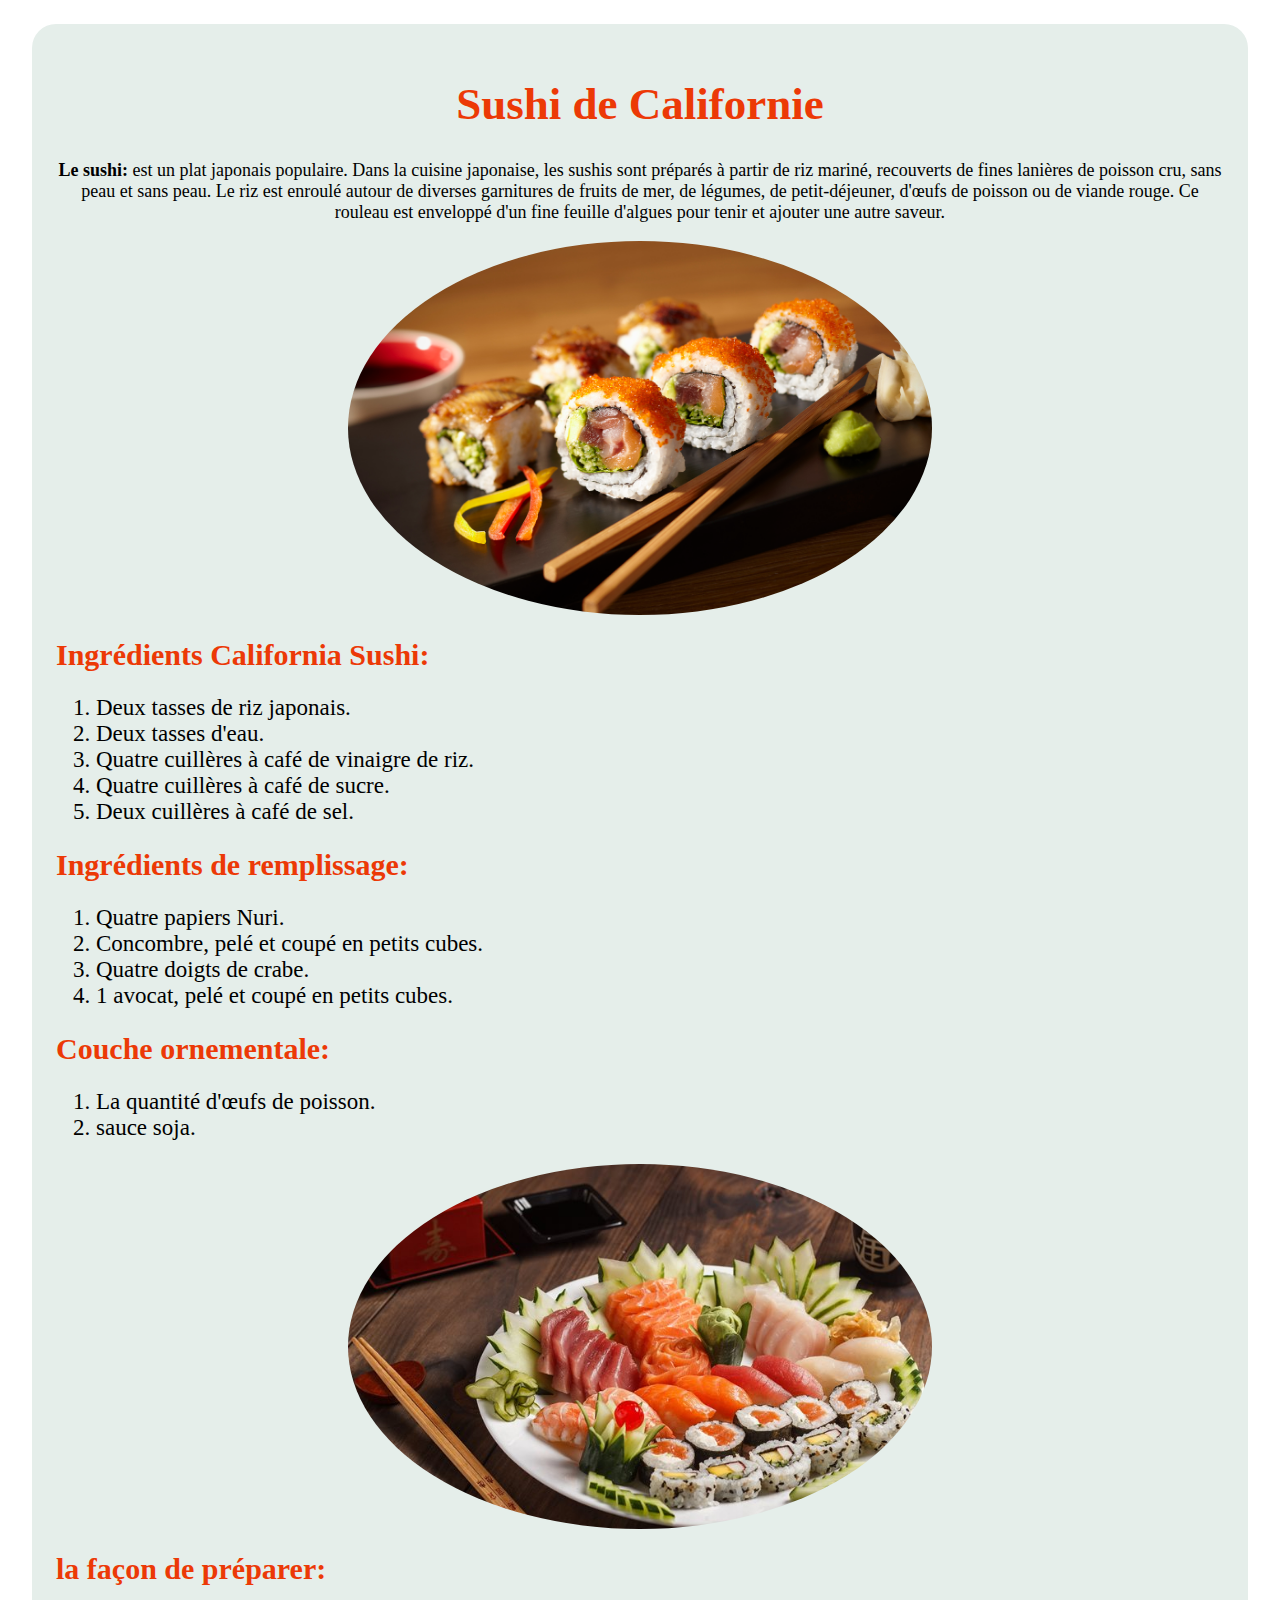
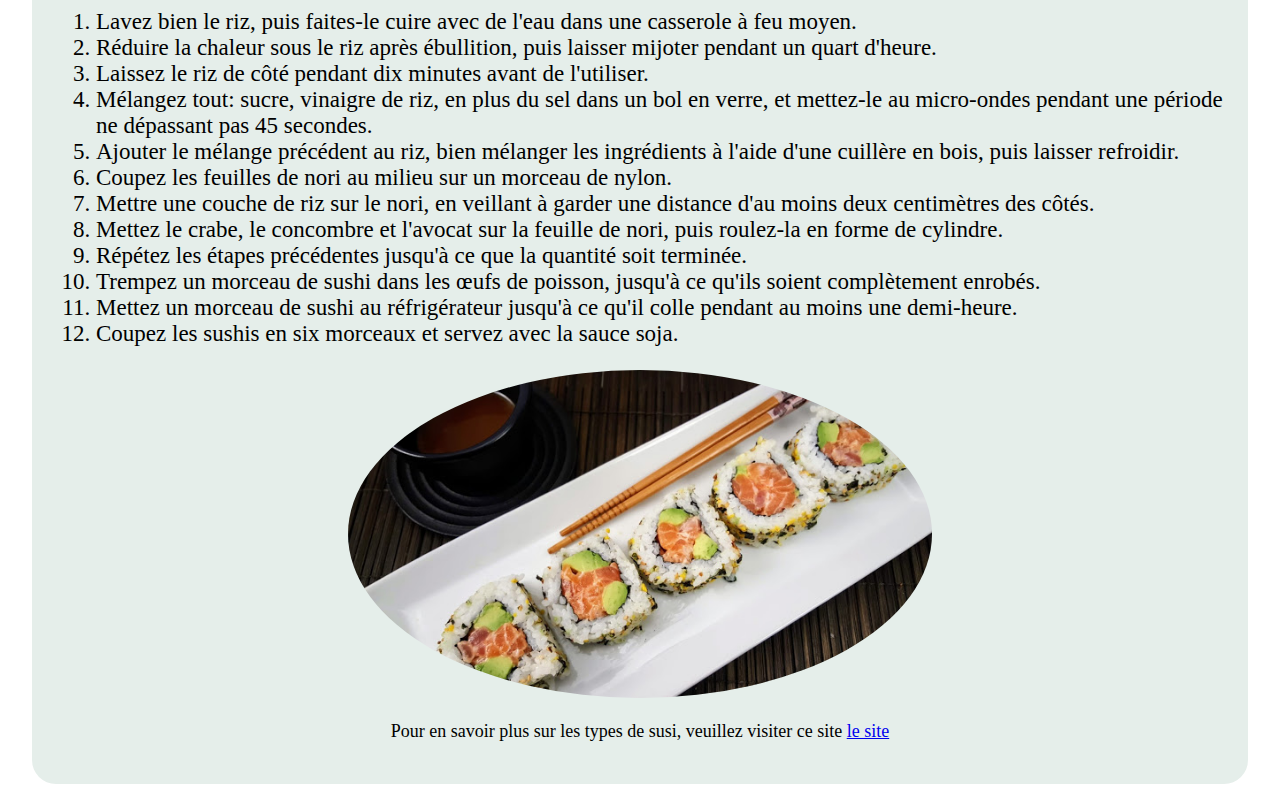
<file: index.html>
<!DOCTYPE html>
<html>
<head>
	<title>Sushi de Californie</title>
	<link rel="stylesheet" type="text/css" href="css/style.css">
</head>
<body>
<div class="container">
	<h1>Sushi de Californie</h1>
	<p>
		<strong>Le sushi:</strong> est un plat japonais populaire. Dans la cuisine japonaise, les sushis sont préparés à partir de riz mariné, recouverts de fines lanières de poisson cru, sans peau et sans peau. Le riz est enroulé autour de diverses garnitures de fruits de mer, de légumes, de petit-déjeuner, d'œufs de poisson ou de viande rouge. Ce rouleau est enveloppé d'un fine feuille d'algues pour tenir et ajouter une autre saveur.
	</p>
	<p>
		<img src="img/istock-135849804.jpg" alt="Sushi de Californie">
	</p>
	<div class="t1">
		<strong> Ingrédients California Sushi:</strong>
	</div>
	<div class="b1">
		<ol>
			<li>Deux tasses de riz japonais.
			<li>Deux tasses d'eau.
			<li>Quatre cuillères à café de vinaigre de riz.
			<li>Quatre cuillères à café de sucre.
			<li>Deux cuillères à café de sel.
		</div>
	</p>
	<div class="t2">
		<strong>Ingrédients de remplissage:</strong>
	</div>
	<div class="b2">
		<ol>
			<li>Quatre papiers Nuri.
			<li>Concombre, pelé et coupé en petits cubes.
			<li>Quatre doigts de crabe.
			<li>1 avocat, pelé et coupé en petits cubes.
		</ol>
	</div>
	<div class="t3">
		<strong>Couche ornementale:</strong>
	</div>
	<div class="b3">
		<ol>
			<li>La quantité d'œufs de poisson.
			<li>sauce soja.
		</ol>
	</div>
	<p>
		<img src="img/thumb2-sushi-rolls-japanese-food-fish-dishes-salmon.jpg" alt="Sushi de Californie">
	</p>
	<div class="t4">
		<strong>la façon de préparer:</strong>
	</div>
	<div class="b4">
		<ol>
			<li>Lavez bien le riz, puis faites-le cuire avec de l'eau dans une casserole à feu moyen.
			<li>Réduire la chaleur sous le riz après ébullition, puis laisser mijoter pendant un quart d'heure.
			<li>Laissez le riz de côté pendant dix minutes avant de l'utiliser.
			<li>Mélangez tout: sucre, vinaigre de riz, en plus du sel dans un bol en verre, et mettez-le au micro-ondes pendant une période ne dépassant pas 45 secondes.
			<li>Ajouter le mélange précédent au riz, bien mélanger les ingrédients à l'aide d'une cuillère en bois, puis laisser refroidir.
			<li>Coupez les feuilles de nori au milieu sur un morceau de nylon.
			<li>Mettre une couche de riz sur le nori, en veillant à garder une distance d'au moins deux centimètres des côtés.
			<li>Mettez le crabe, le concombre et l'avocat sur la feuille de nori, puis roulez-la en forme de cylindre.
			<li>Répétez les étapes précédentes jusqu'à ce que la quantité soit terminée.
			<li>Trempez un morceau de sushi dans les œufs de poisson, jusqu'à ce qu'ils soient complètement enrobés.
			<li>Mettez un morceau de sushi au réfrigérateur jusqu'à ce qu'il colle pendant au moins une demi-heure.
			<li>Coupez les sushis en six morceaux et servez avec la sauce soja.
		</ol>
	</div>
	<p>
		<img src="img/california-roll-maki-sushi-retourne.jpg"            alt="Sushi de Californie ">
	</p>
	<P>
		Pour en savoir plus sur les types de susi, veuillez visiter ce site <a href="https://arabfish.net/%D8%A7%D9%86%D9%88%D8%A7%D8%B9-%D8%A7%D9%84%D8%B3%D9%88%D8%B4%D9%8A/" target="_blank">le site</a> </P>

</div>
</body>
</html>
</file>
<file: css/style.css>
h1 {
  color: rgb(236, 57, 6);
  text-align: center;
  font-size: 45px;
}
p {
  font-family: verdana;
  font-size: 18px;
  text-align: center;
}

.t1{
	color:rgb(236, 57, 6);
	font-size: 30px;
}
.t2{
	color:rgb(236, 57, 6);
	font-size: 30px;

}
.t3{
	color:rgb(236, 57, 6);
	font-size: 30px;

}
.t4{
	color:rgb(236, 57, 6);
	font-size: 30px;

}
img{
 	 border-radius: 50%;
 	 width: 50%;
}
.b1{
	font-size: 23px;
	font-family: cursive;
}
.b2{
	font-size: 23px;
	font-family: cursive;
}
.b3{
	font-size: 23px;
	font-family: cursive;
}
.b4{
	font-size: 23px;
	font-family: cursive;
}
.container{
	background-color: #e5eeeA;
	padding: 24px;
	border-radius: 24px;
	margin: 24px;

}
</file>
